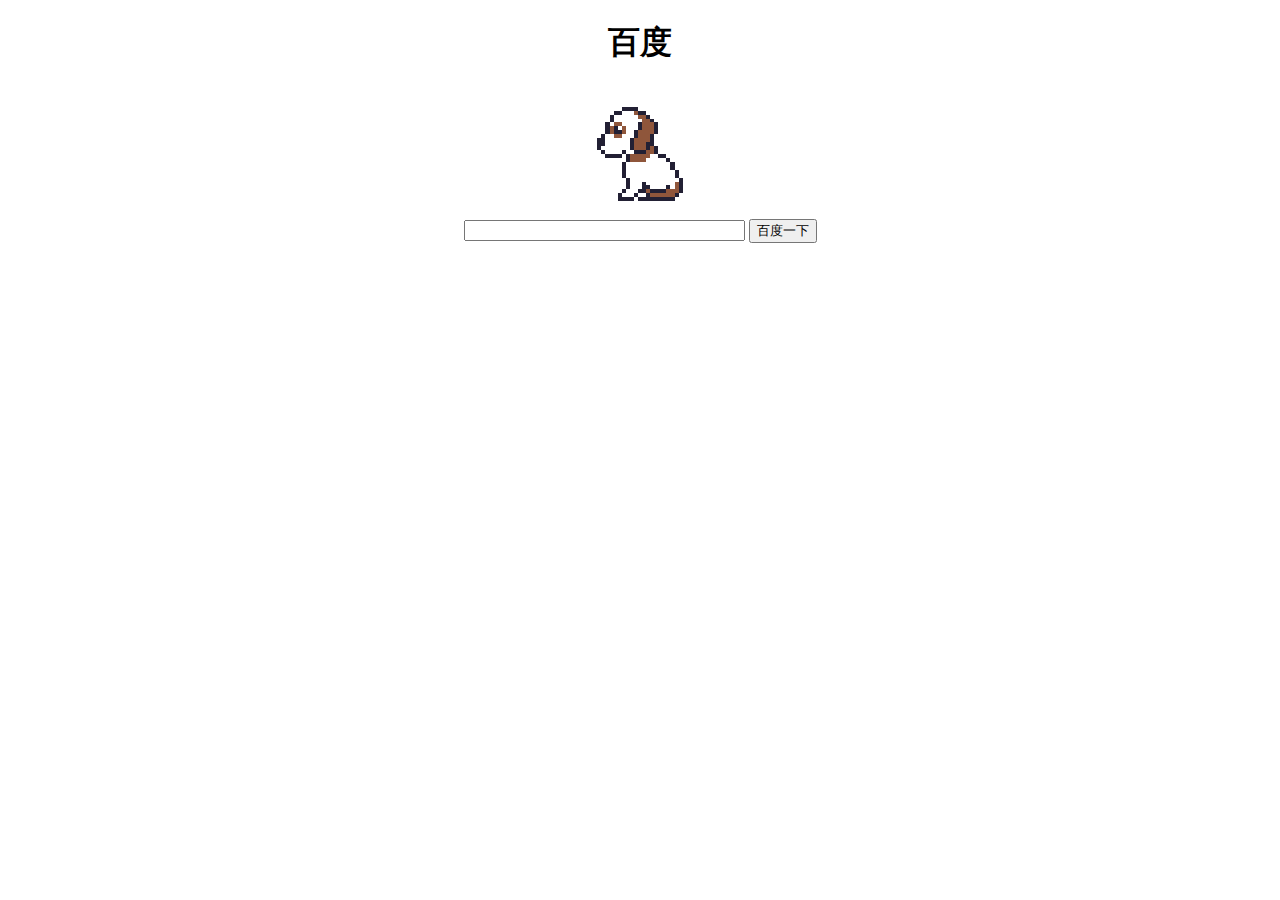
<file: java-projects/WebServer/webapps/myweb/index.html>
<!DOCTYPE html>
<html lang="en">
<head>
    <meta charset="UTF-8">
    <title>我的页面</title>
</head>
<body>
    <center>

        <h1>百度</h1>
        <img src="./dog.png">
        <br/>
        <input type="text" size="32px">
        <input type="button" value="百度一下" onclick="alert('别点了')">
    </center>

</body>
</html>
</file>
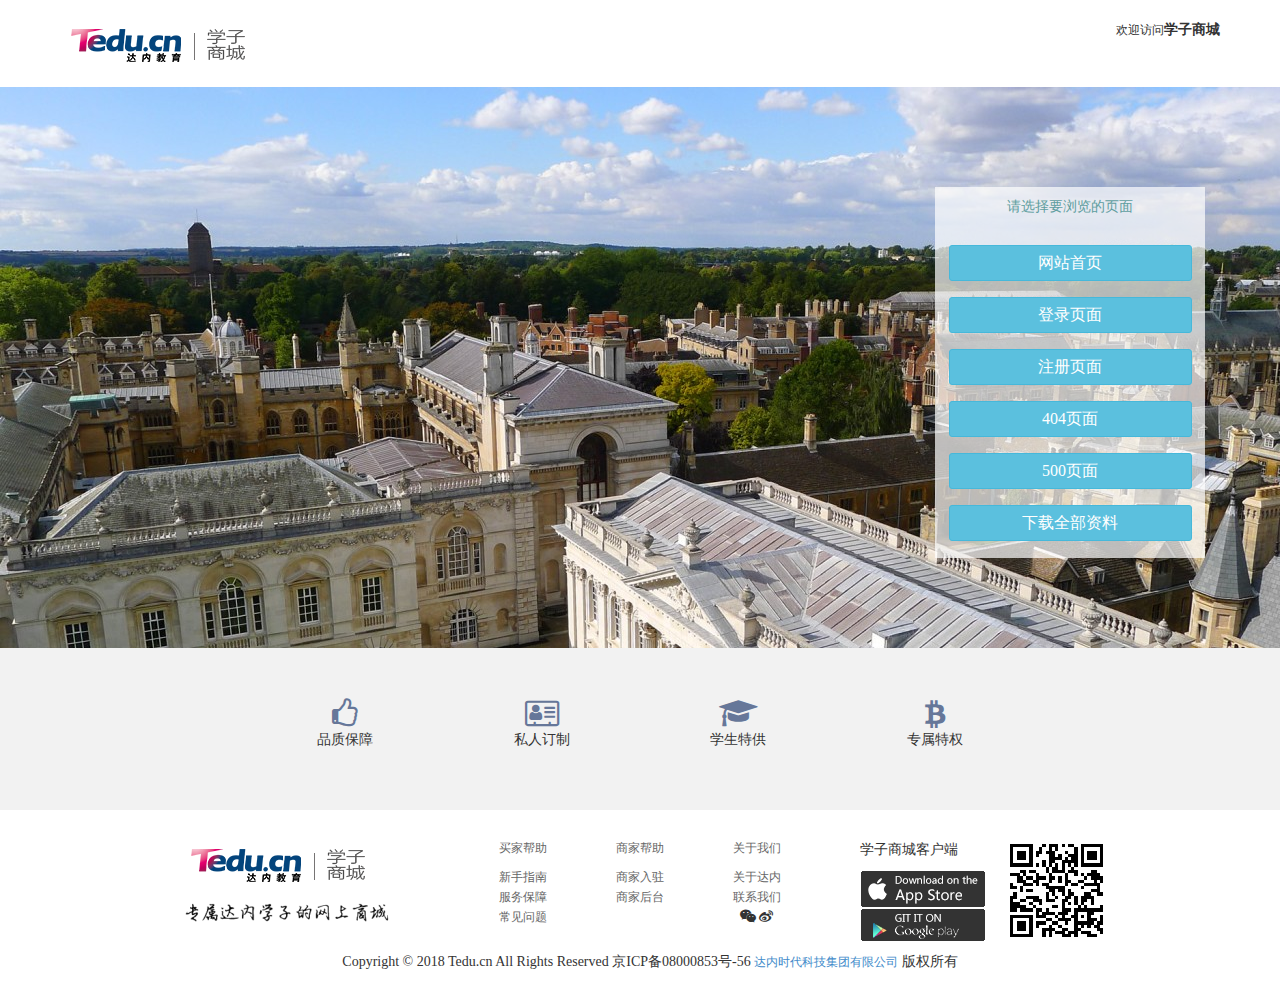
<file: java-projects/WebServer/webapps/TeduStore/index.html>
<!DOCTYPE html>
<html>

	<head>
		<meta charset="UTF-8">
		<!--edge浏览器H5兼容设置-->
		<meta http-equiv="X-UA-Compatible" content="IE=edge">
		<!--360浏览器H5兼容设置-->
		<meta name="renderer" content="webkit" />
		<title>学子商城</title>
		<meta name="viewport" content="width=device-width, initial-scale=1">
		<!--导入核心文件-->
		<script src="bootstrap3/js/holder.js"></script>
		<link href="bootstrap3/css/bootstrap.css" rel="stylesheet" type="text/css">
		<script src="bootstrap3/jquery-1.9.1.min.js"></script>
		<script src="bootstrap3/js/bootstrap.js"></script>
		<!-- 字体图标 -->
		<link rel="stylesheet" href="bootstrap3/font-awesome-4.7.0/css/font-awesome.css" />
		<link rel="stylesheet" type="text/css" href="css/top.css" />
		<link rel="stylesheet" type="text/css" href="css/index.css" />
		<link rel="stylesheet" type="text/css" href="css/layout.css" />
		<link rel="stylesheet" type="text/css" href="css/footer.css" />
	</head>

	<body>
		<!--头部-->
		<header class="header">
			<img src="images/index/stumalllogo.png" alt="" />
			<span class="pull-right"><small>欢迎访问</small><b>学子商城</b></span>
		</header>
		<!--主体-->
		<div class="container mycontent">
			<!--透明层 -->
			<div class="inputDiv">
				<p>请选择要浏览的页面</p>
				<ul>
					<li><a class="btn btn-sm btn-info" href="web/index.html">网站首页</a></li>
					<li><a class="btn btn-sm btn-info" href="web/login.html">登录页面</a></li>
					<li><a class="btn btn-sm btn-info" href="web/register.html">注册页面 </a></li>
					<li><a class="btn btn-sm btn-info" href="web/404.html">404页面</a></li>
					<li><a class="btn btn-sm btn-info" href="web/500.html">500页面 </a></li>
					<li><a class="btn btn-sm btn-info" href="pages.zip">下载全部资料 </a></li>
				</ul>
			</div>
		</div>
		<!--页脚开始-->
		<footer class="footer">
			<!-- 品质保障，私人定制等-->
			<div class="text-center rights container">
				<div class="col-md-offset-2 col-md-2">
					<span class="fa fa-thumbs-o-up"></span>
					<p>品质保障</p>
				</div>
				<div class="col-md-2">
					<span class="fa fa-address-card-o"></span>
					<p>私人订制</p>
				</div>
				<div class="col-md-2">
					<span class="fa fa-graduation-cap"></span>
					<p>学生特供</p>
				</div>
				<div class="col-md-2">
					<span class="fa fa-bitcoin"></span>
					<p>专属特权</p>
				</div>
			</div>
			<!--联系我们、下载客户端等-->
			<div class="container beforeBottom">
				<div class="col-md-offset-1 col-md-3">
					<div><img src="images/index/stumalllogo.png" alt="" class="footLogo" /></div>
					<div><img src="images/index/footerFont.png" alt="" /></div>
				</div>
				<div class="col-md-4 callus text-center">
					<div class="col-md-4">
						<ul>
							<li><a href="#"><p>买家帮助</p></a></li>
							<li><a href="#">新手指南</a></li>
							<li><a href="#">服务保障</a></li>
							<li><a href="#">常见问题</a></li>
						</ul>
					</div>
					<div class="col-md-4">
						<ul>
							<li><a href="#"><p>商家帮助</p></a></li>
							<li><a href="#">商家入驻</a></li>
							<li><a href="#">商家后台</a></li>
						</ul>
					</div>
					<div class="col-md-4">
						<ul>
							<li><a href="#"><p>关于我们</p></a></li>
							<li><a href="#">关于达内</a></li>
							<li><a href="#">联系我们</a></li>
							<li>
								<span class="fa fa-wechat"></span>
								<span class="fa fa-weibo"></span>
							</li>
						</ul>
					</div>
				</div>
				<div class="col-md-4">
					<div class="col-md-5">
						<p>学子商城客户端</p>
						<img src="images/index/ios.png" class="lf">
						<img src="images/index/android.png" alt="" class="lf" />
					</div>
					<div class="col-md-6">
						<img src="images/index/erweima.png">
					</div>
				</div>
			</div>
			<!-- 页面底部-备案号 #footer -->
			<div class="col-md-12 text-center bottom">
				Copyright © 2018 Tedu.cn All Rights Reserved 京ICP备08000853号-56 <a target="_blank" style="font-size: 12px" href="http://www.tedu.cn/">达内时代科技集团有限公司</a> 版权所有
			</div>
		</footer>
		<!--页脚结束-->
	</body>

</html>
</file>
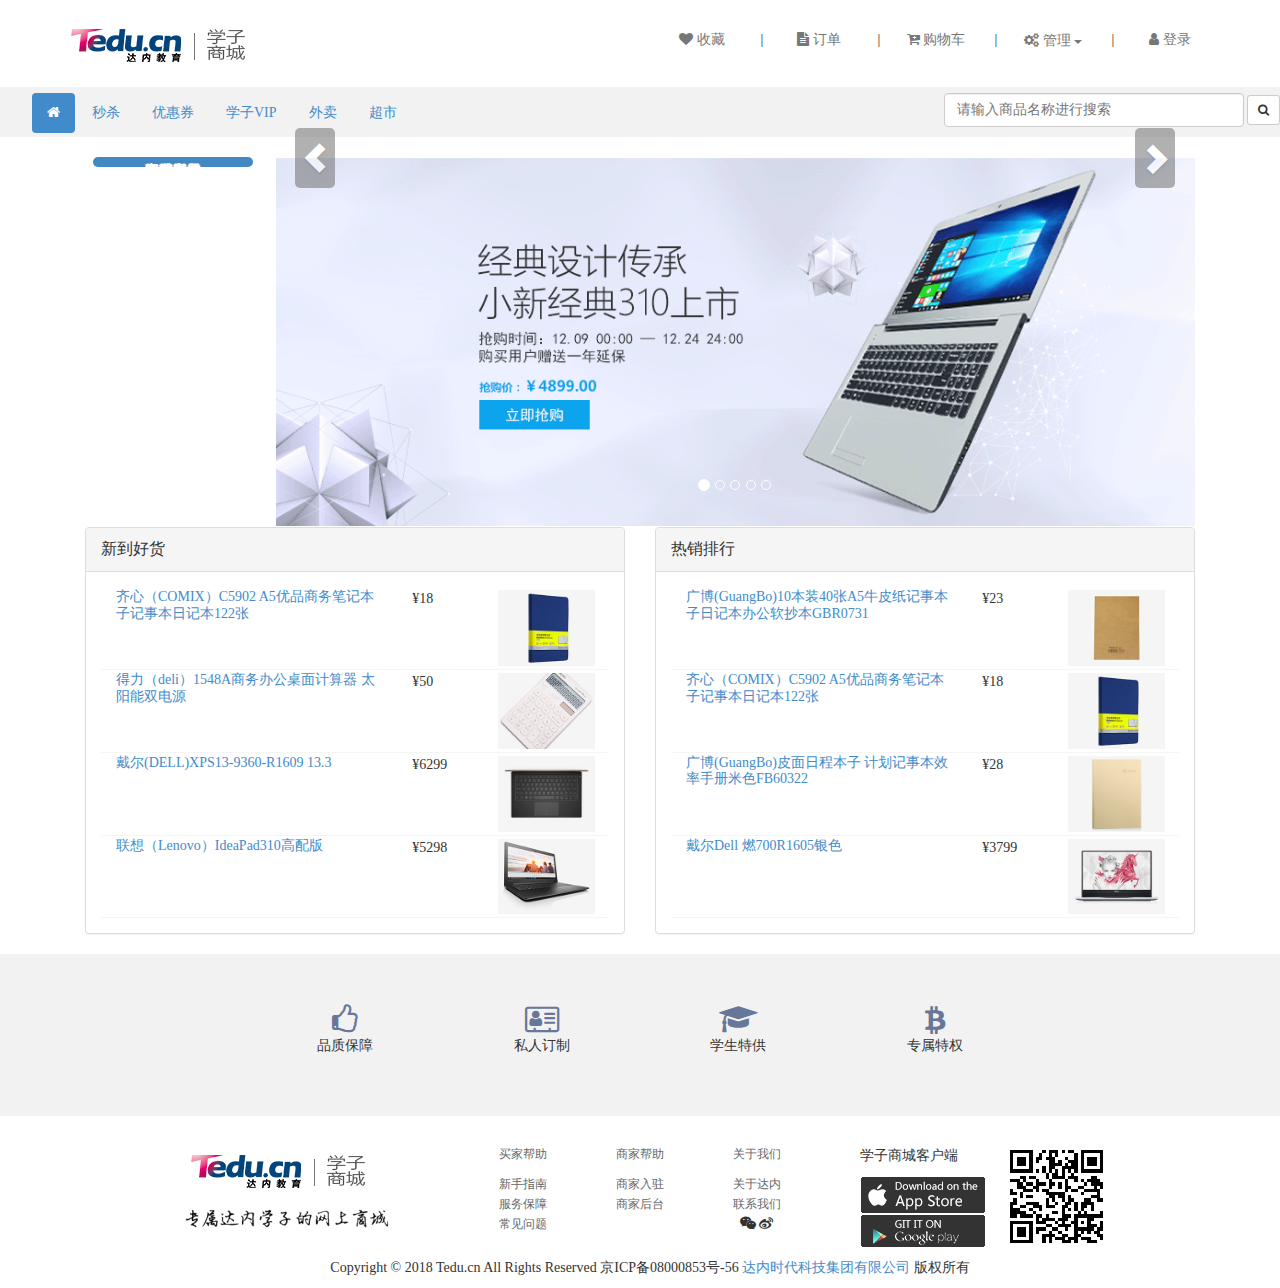
<file: java-projects/WebServer/webapps/TeduStore/web/index.html>
<!DOCTYPE html>
<html>

	<head>
		<meta charset="UTF-8">
		<!--edge浏览器H5兼容设置-->
		<meta http-equiv="X-UA-Compatible" content="IE=edge">
		<!--360浏览器H5兼容设置-->
		<meta name="renderer" content="webkit" />
		<title>学子商城</title>
		<meta name="viewport" content="width=device-width, initial-scale=1">
		<!--导入核心文件-->
		<script src="../bootstrap3/js/holder.js"></script>
		<link href="../bootstrap3/css/bootstrap.css" rel="stylesheet" type="text/css">
		<script src="../bootstrap3/jquery-1.8.3.min.js"></script>
		<script src="../bootstrap3/js/bootstrap.js"></script>
		<!-- 字体图标 -->
		<link rel="stylesheet" href="../bootstrap3/font-awesome-4.7.0/css/font-awesome.css" />
		<link rel="stylesheet" type="text/css" href="../css/layout.css" />
		<link rel="stylesheet" type="text/css" href="../css/webindex.css" />
		<link rel="stylesheet" type="text/css" href="../css/footer.css" />
		<link rel="stylesheet" type="text/css" href="../css/top.css" />
		<script src="../js/menu.js" type="text/javascript" charset="utf-8"></script>
	</head>

	<body>
		<!--头部-->
		<header class="header">
			<!--学子商城logo-->
			<div class="row">
				<div class="col-md-3">
					<a href="index.html">
						<img src="../images/index/stumalllogo.png" />
					</a>
				</div>
				<!--快捷选项-->
				<div class="col-md-9 top-item">
					<ul class="list-inline pull-right">
						<li><a href="favorites.html"><span class="fa fa-heart"></span>&nbsp;收藏</a></li>
						<li class="li-split">|</li>
						<li><a href="orders.html"><span class="fa fa-file-text"></span>&nbsp;订单</a></li>
						<li class="li-split">|</li>
						<li><a href="cart.html"><span class="fa fa-cart-plus"></span>&nbsp;购物车</a></li>
						<li class="li-split">|</li>
						<li>
							<!--下列列表按钮 ：管理-->
							<div class="btn-group">
								<button type="button" class="btn btn-link dropdown-toggle" data-toggle="dropdown">
									<span id="top-dropdown-btn"><span class="fa fa-gears"></span>&nbsp;管理 <span class="caret"></span></span>
								</button>
								<ul class="dropdown-menu top-dropdown-ul" role="menu">
									<li><a href="password.html">修改密码</a></li>
									<li><a href="userdata.html">个人资料</a></li>
									<li><a href="upload.html">上传头像</a></li>
									<li><a href="address.html">收货管理	</a></li>
								</ul>
							</div>
						</li>
						<li class="li-split">|</li>
						<li><a href="login.html"><span class="fa fa-user"></span>&nbsp;登录</a></li>
					</ul>
				</div>
			</div>
		</header>
		<!--导航 -->
		<!--分割导航和顶部-->
		<div class="row top-nav">
			<div class="col-md-6">
				<ul class="nav nav-pills">
					<li>
						<a href="#"></a>
					</li>
					<li class="active"><a href="index.html"><span class="fa fa-home"></span></a></li>
					<li><a href="#">秒杀</a></li>
					<li><a href="#">优惠券</a></li>
					<li><a href="#">学子VIP</a></li>
					<li><a href="#">外卖</a></li>
					<li><a href="#">超市</a></li>
				</ul>
			</div>
			<div class="col-md-6">
				<form action="search.html" class="form-inline pull-right" role="form">
					<div class="form-group">
						<input type="text" class="form-control" id="search" name="search" placeholder="请输入商品名称进行搜索">
					</div>
					<button type="submit" class="btn btn-default btn-sm"><span class="fa fa-search"></span></button>
				</form>
			</div>
		</div>
		<!--头部结束-->
		<!--导航结束-->
		<div class="container">
			<div class="col-md-2" id="indexMenu">
				<ul class="index-menu">
				</ul>
				<div id="showIndex">
					<ul class="second-menu">
						<li class="second-menu-li">####</li>
					</ul>
				</div>
				<div id="showSecond">
					<ul class="third-menu">
					</ul>
				</div>
			</div>
			<div class="col-md-10">
				<div id="myCarousel" class="carousel slide">
					<!-- 轮播（Carousel）指标 -->
					<ol class="carousel-indicators">
						<li data-target="#myCarousel" data-slide-to="0" class="active"></li>
						<li data-target="#myCarousel" data-slide-to="1"></li>
						<li data-target="#myCarousel" data-slide-to="2"></li>
						<li data-target="#myCarousel" data-slide-to="3"></li>
						<li data-target="#myCarousel" data-slide-to="4"></li>
					</ol>
					<!-- 轮播（Carousel）项目 -->
					<div class="carousel-inner" align="center">
						<div class="item active">
							<img src="../images/index/index_banner1.png">
						</div>
						<div class="item">
							<img src="../images/index/index_banner2.png">
						</div>
						<div class="item">
							<img src="../images/index/index_banner3.png">
						</div>
						<div class="item">
							<img src="../images/index/index_banner4.png">
						</div>
						<div class="item">
							<img src="../images/index/index_banner5.png">
						</div>
					</div>
					<!-- 轮播（Carousel）导航 -->
					<a class="left carousel-control" href="#myCarousel" role="button" data-slide="prev">
						<span class="glyphicon glyphicon-chevron-left" aria-hidden="true"></span>
						<span class="sr-only">Previous</span>
					</a>
					<a class="right carousel-control" href="#myCarousel" role="button" data-slide="next">
						<span class="glyphicon glyphicon-chevron-right" aria-hidden="true"></span>
						<span class="sr-only">Next</span>
					</a>
				</div>
			</div>
			<!--推荐栏目-->
			<div class="col-md-6">
				<div class="panel panel-default">
					<div class="panel-heading">
						<p class="panel-title">新到好货</p>
					</div>
					<div class="panel-body panel-item">
						<div class="col-md-12">
							<div class="col-md-7 text-row-2"><a href="product.html">齐心（COMIX）C5902 A5优品商务笔记本子记事本日记本122张</a></div>
							<div class="col-md-2">¥18</div>
							<div class="col-md-3"><img src="../images/portal/02COMIXC5902A5122blue/collect.png" class="img-responsive" /></div>
						</div>
						<div class="col-md-12">
							<div class="col-md-7  text-row-2"><a href="product.html">得力（deli）1548A商务办公桌面计算器 太阳能双电源</a></div>
							<div class="col-md-2">¥50</div>
							<div class="col-md-3"><img src="../images/portal/002calculator1548A/collect.png" class="img-responsive" /></div>
						</div>
						<div class="col-md-12">
							<div class="col-md-7 text-row-2"><a href="product.html">戴尔(DELL)XPS13-9360-R1609 13.3</a></div>
							<div class="col-md-2">¥6299</div>
							<div class="col-md-3"><img src="../images/portal/12(DELL)XPS13gold/collect.png" class="img-responsive" /></div>
						</div>
						<div class="col-md-12">
							<div class="col-md-7 text-row-2"><a href="product.html">联想（Lenovo）IdeaPad310高配版</a></div>
							<div class="col-md-2">¥5298</div>
							<div class="col-md-3"><img src="../images/portal/13LenovoIdeaPad310_black/collect.png" class="img-responsive" /></div>
						</div>
					</div>
				</div>
			</div>
			<div class="col-md-6">
				<div class="panel panel-default">
					<div class="panel-heading">
						<p class="panel-title">热销排行</p>
					</div>
					<div class="panel-body panel-item">
						<div class="col-md-12">
							<div class="col-md-7 text-row-2"><a href="product.html">广博(GuangBo)10本装40张A5牛皮纸记事本子日记本办公软抄本GBR0731</a></div>
							<div class="col-md-2">¥23</div>
							<div class="col-md-3"><img src="../images/portal/00GuangBo1040A5GBR0731/collect.png" class="img-responsive" /></div>
						</div>
						<div class="col-md-12">
							<div class="col-md-7 text-row-2"><a href="product.html">齐心（COMIX）C5902 A5优品商务笔记本子记事本日记本122张</a></div>
							<div class="col-md-2">¥18</div>
							<div class="col-md-3"><img src="../images/portal/02COMIXC5902A5122blue/collect.png" class="img-responsive" /></div>
						</div>
						<div class="col-md-12">
							<div class="col-md-7 text-row-2"><a href="product.html">广博(GuangBo)皮面日程本子 计划记事本效率手册米色FB60322</a></div>
							<div class="col-md-2">¥28</div>
							<div class="col-md-3"><img src="../images/portal/001GuangBo)FB60322/collect.png" class="img-responsive" /></div>
						</div>
						<div class="col-md-12">
							<div class="col-md-7 text-row-2"><a href="product.html">戴尔Dell 燃700R1605银色</a></div>
							<div class="col-md-2">¥3799</div>
							<div class="col-md-3"><img src="../images/portal/11DELLran7000R1605Ssilvery/collect.png" class="img-responsive" /></div>
						</div>
					</div>
				</div>
			</div>
		</div>
		<!--页脚开始-->
		<footer class="footer">
			<!-- 品质保障，私人定制等-->
			<div class="text-center rights container">
				<div class="col-md-offset-2 col-md-2">
					<span class="fa fa-thumbs-o-up"></span>
					<p>品质保障</p>
				</div>
				<div class="col-md-2">
					<span class="fa fa-address-card-o"></span>
					<p>私人订制</p>
				</div>
				<div class="col-md-2">
					<span class="fa fa-graduation-cap"></span>
					<p>学生特供</p>
				</div>
				<div class="col-md-2">
					<span class="fa fa-bitcoin"></span>
					<p>专属特权</p>
				</div>
			</div>
			<!--联系我们、下载客户端等-->
			<div class="container beforeBottom">
				<div class="col-md-offset-1 col-md-3">
					<div><img src="../images/index/stumalllogo.png" alt="" class="footLogo" /></div>
					<div><img src="../images/index/footerFont.png" alt="" /></div>
				</div>
				<div class="col-md-4 callus text-center">
					<div class="col-md-4">
						<ul>
							<li>
								<a href="#">
									<p>买家帮助</p>
								</a>
							</li>
							<li><a href="#">新手指南</a></li>
							<li><a href="#">服务保障</a></li>
							<li><a href="#">常见问题</a></li>
						</ul>
					</div>
					<div class="col-md-4">
						<ul>
							<li>
								<a href="#">
									<p>商家帮助</p>
								</a>
							</li>
							<li><a href="#">商家入驻</a></li>
							<li><a href="#">商家后台</a></li>
						</ul>
					</div>
					<div class="col-md-4">
						<ul>
							<li>
								<a href="#">
									<p>关于我们</p>
								</a>
							</li>
							<li><a href="#">关于达内</a></li>
							<li><a href="#">联系我们</a></li>
							<li>
								<span class="fa fa-wechat"></span>
								<span class="fa fa-weibo"></span>
							</li>
						</ul>
					</div>
				</div>
				<div class="col-md-4">
					<div class="col-md-5">
						<p>学子商城客户端</p>
						<img src="../images/index/ios.png" class="lf">
						<img src="../images/index/android.png" alt="" class="lf" />
					</div>
					<div class="col-md-6">
						<img src="../images/index/erweima.png">
					</div>
				</div>
			</div>
			<!-- 页面底部-备案号 #footer -->
			<div class="col-md-12 text-center bottom">
				Copyright © 2018 Tedu.cn All Rights Reserved 京ICP备08000853号-56 <a target="_blank" href="http://www.tedu.cn/">达内时代科技集团有限公司</a> 版权所有
			</div>

		</footer>
		<!--页脚结束-->
	</body>

</html>
</file>
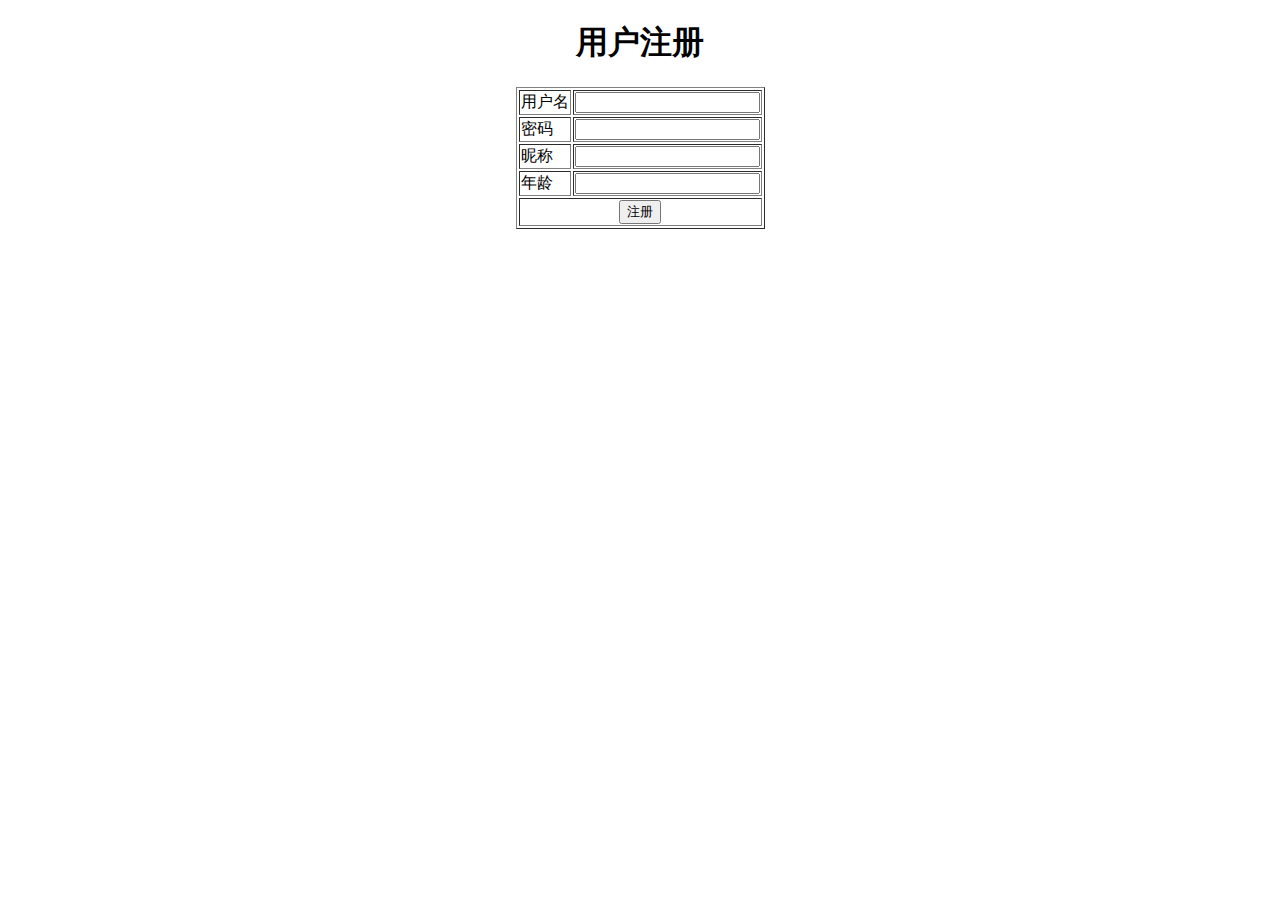
<file: projects/WebServer/webapps/myweb/reg.html>
<!DOCTYPE html>
<html lang="en">
<head>
    <meta charset="UTF-8">
    <title>用户注册</title>
</head>
<body>
    <center>
        <h1>用户注册</h1>
        <form action="/myweb/reg" method="get">
            <table border="1">
                <tr>
                    <td>用户名</td>
                    <td><input name="username" type="text"></td>
                </tr>
                <tr>
                    <td>密码</td>
                    <td><input name="password" type="password"></td>
                </tr>
                <tr>
                    <td>昵称</td>
                    <td><input name="nickname" type="text"></td>
                </tr>
                <tr>
                    <td>年龄</td>
                    <td><input name="age" type="text"></td>
                </tr>
                <tr>
                    <td colspan="2" align="center">
                        <input type="submit" value="注册">
                    </td>
                </tr>
            </table>
        </form>
    </center>
</body>
</html>
</file>
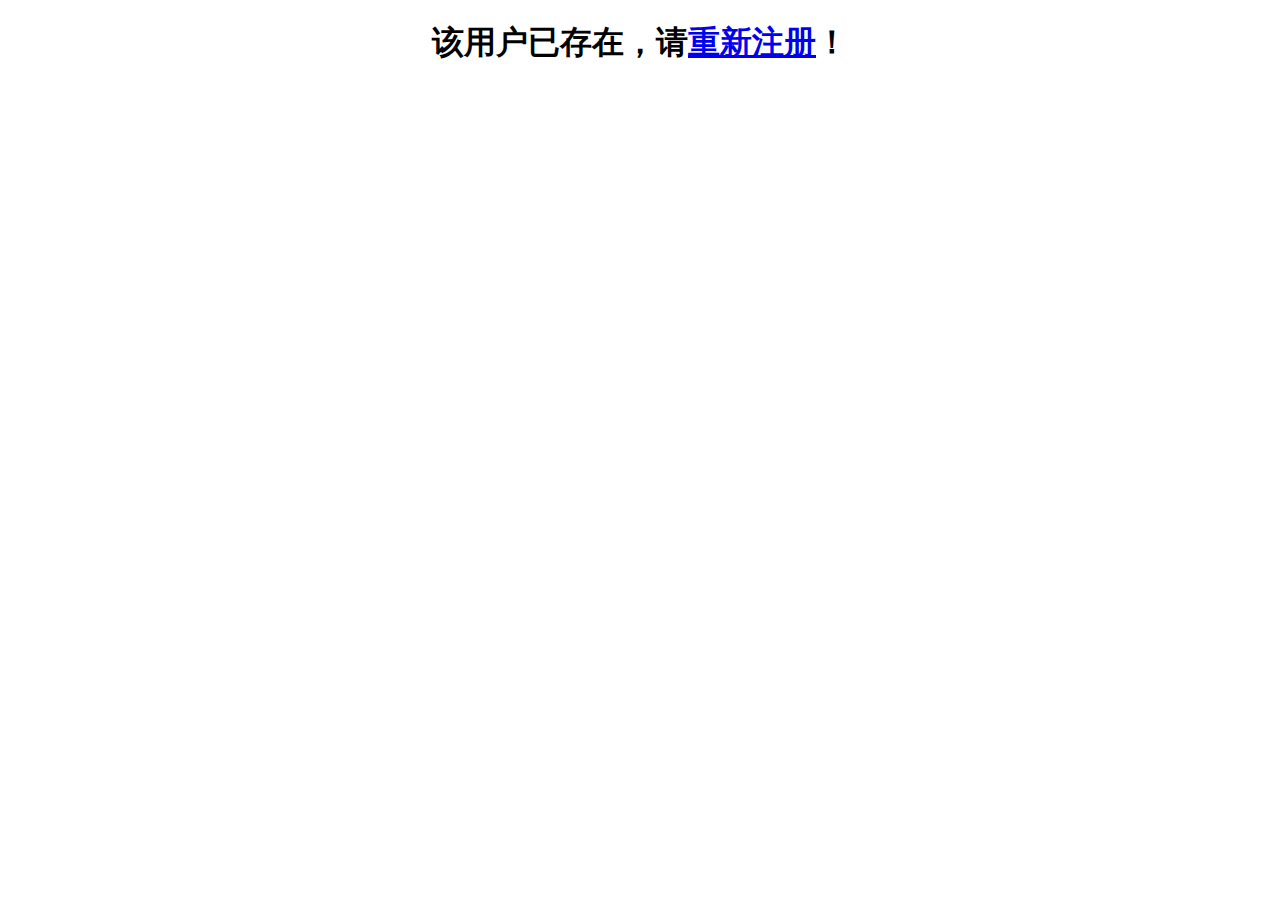
<file: projects/WebServer/webapps/myweb/reg_have_user.html>
<!DOCTYPE html>
<html lang="en">
<head>
    <meta charset="UTF-8">
    <title>失败</title>
</head>
<body>
  <center>
    <h1>
      该用户已存在，请<a href="/myweb/reg.html">重新注册</a>！
    </h1>
  </center>
</body>
</html>
</file>
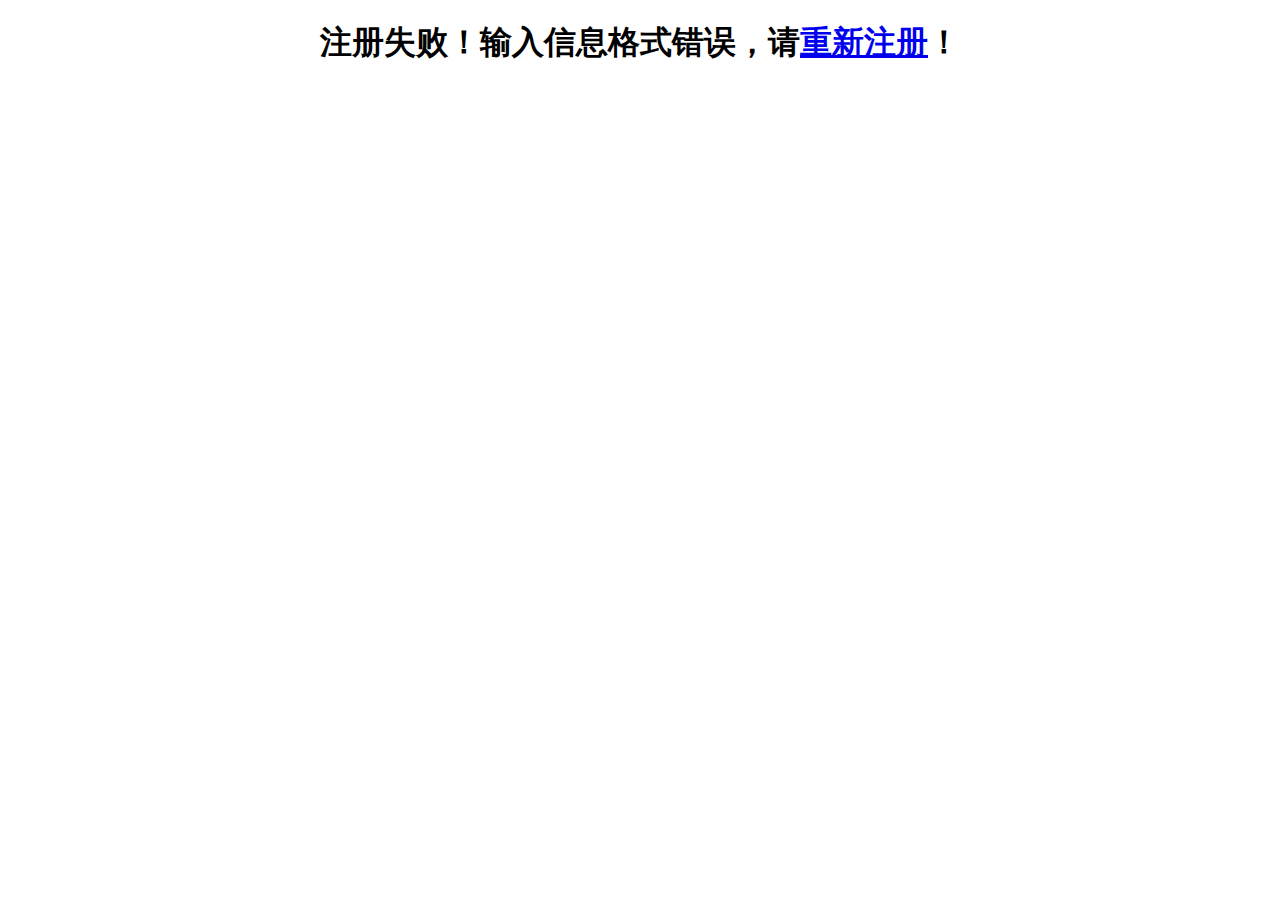
<file: projects/WebServer/webapps/myweb/reg_info_error.html>
<!DOCTYPE html>
<html lang="en">
<head>
    <meta charset="UTF-8">
    <title>失败</title>
</head>
<body>
  <center>
    <h1>
      注册失败！输入信息格式错误，请<a href="/myweb/reg.html">重新注册</a>！
    </h1>
  </center>
</body>
</html>
</file>
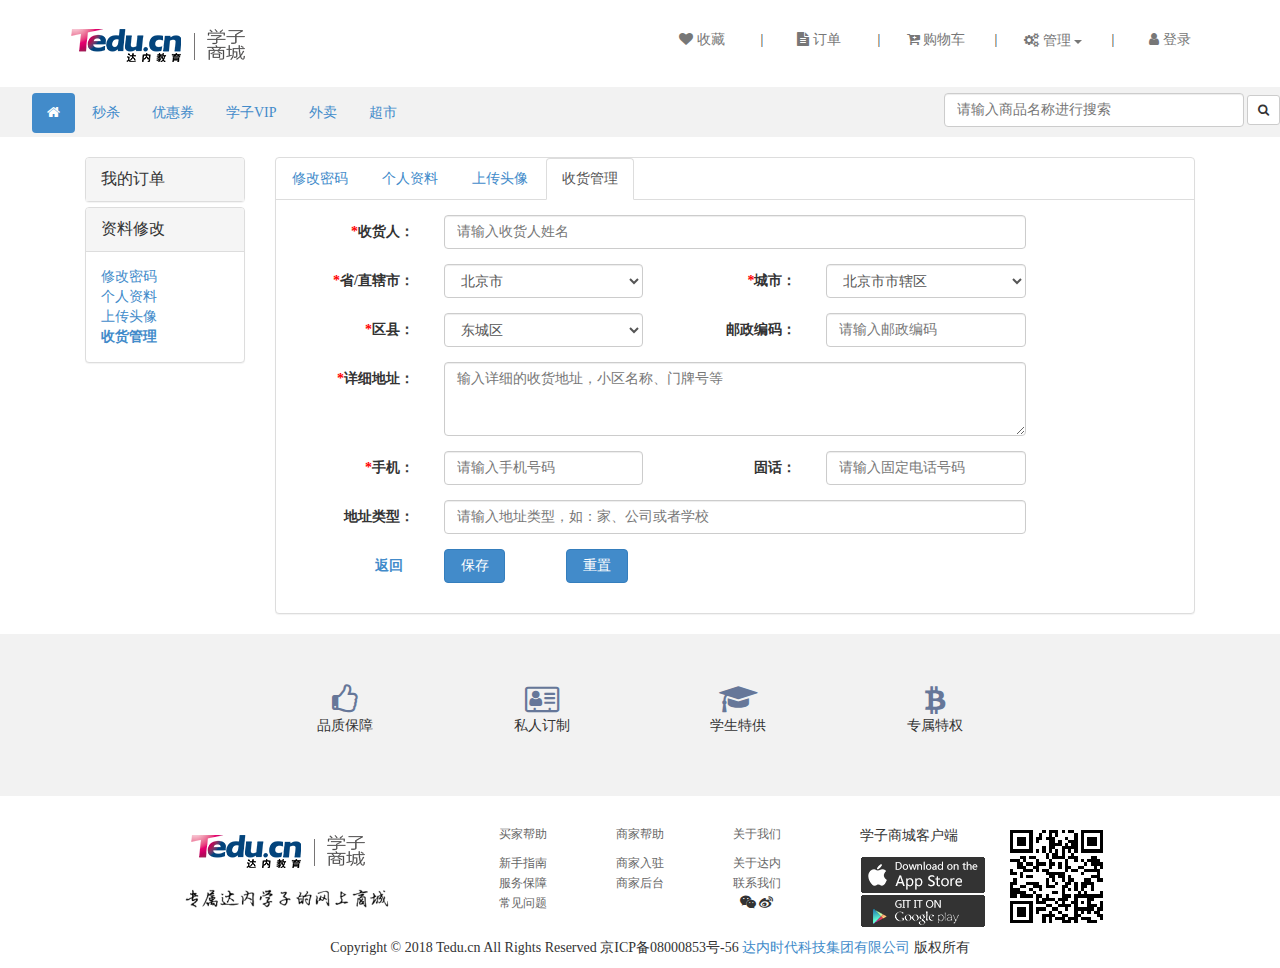
<file: java-projects/WebServer/webapps/TeduStore/web/addAddress.html>
<!DOCTYPE html>
<html>

	<head>
		<meta charset="UTF-8">
		<!--edge浏览器H5兼容设置-->
		<meta http-equiv="X-UA-Compatible" content="IE=edge">
		<!--360浏览器H5兼容设置-->
		<meta name="renderer" content="webkit" />
		<title>学子商城</title>
		<meta name="viewport" content="width=device-width, initial-scale=1">
		<!--导入核心文件-->
		<script src="../bootstrap3/js/holder.js"></script>
		<link href="../bootstrap3/css/bootstrap.css" rel="stylesheet" type="text/css">
		<script src="../bootstrap3/jquery-1.9.1.min.js"></script>
		<script src="../bootstrap3/js/bootstrap.js"></script>
		<!-- 字体图标 -->
		<link rel="stylesheet" href="../bootstrap3/font-awesome-4.7.0/css/font-awesome.css" />
		<link rel="stylesheet" type="text/css" href="../css/layout.css" />
		<link rel="stylesheet" type="text/css" href="../css/top.css" />
		<link rel="stylesheet" type="text/css" href="../css/footer.css" />
		<script type="text/javascript" src="../js/distpicker.data.js"></script>
		<script type="text/javascript" src="../js/distpicker.js"></script>
		</script>
	</head>

	<body>
		<!--头部-->
		<header class="header">
			<!--学子商城logo-->
			<div class="row">
				<div class="col-md-3">
					<a href="index.html">
						<img src="../images/index/stumalllogo.png" />
					</a>
				</div>
				<!--快捷选项-->
				<div class="col-md-9 top-item">
					<ul class="list-inline pull-right">
						<li><a href="favorites.html"><span class="fa fa-heart"></span>&nbsp;收藏</a></li>
						<li class="li-split">|</li>
						<li><a href="orders.html"><span class="fa fa-file-text"></span>&nbsp;订单</a></li>
						<li class="li-split">|</li>
						<li><a href="cart.html"><span class="fa fa-cart-plus"></span>&nbsp;购物车</a></li>
						<li class="li-split">|</li>
						<li>
							<!--下列列表按钮 ：管理-->
							<div class="btn-group">
								<button type="button" class="btn btn-link dropdown-toggle" data-toggle="dropdown">
									<span id="top-dropdown-btn"><span class="fa fa-gears"></span>&nbsp;管理 <span class="caret"></span></span>
								</button>
								<ul class="dropdown-menu top-dropdown-ul" role="menu">
									<li><a href="password.html">修改密码</a></li>
									<li><a href="userdata.html">个人资料</a></li>
									<li><a href="upload.html">上传头像</a></li>
									<li><a href="address.html">收货管理	</a></li>
								</ul>
							</div>
						</li>
						<li class="li-split">|</li>
						<li><a href="login.html"><span class="fa fa-user"></span>&nbsp;登录</a></li>
					</ul>
				</div>
			</div>
		</header>
		<!--导航 -->
		<!--分割导航和顶部-->
		<div class="row top-nav">
			<div class="col-md-6">
				<ul class="nav nav-pills">
					<li>
						<a href="#"></a>
					</li>
					<li class="active"><a href="index.html"><span class="fa fa-home"></span></a></li>
					<li><a href="#">秒杀</a></li>
					<li><a href="#">优惠券</a></li>
					<li><a href="#">学子VIP</a></li>
					<li><a href="#">外卖</a></li>
					<li><a href="#">超市</a></li>
				</ul>
			</div>
			<div class="col-md-6">
				<form action="search.html" class="form-inline pull-right" role="form">
					<div class="form-group">
						<input type="text" class="form-control" id="search" name="search" placeholder="请输入商品名称进行搜索">
					</div>
					<button type="submit" class="btn btn-default btn-sm"><span class="fa fa-search"></span></button>
				</form>
			</div>
		</div>
		<!--头部结束-->
		<!--导航结束-->
		<div class="container">
			<div class="col-md-2">
				<!--左侧导航开始-->
				<div class="panel-group" id="accordion">
					<div class="panel panel-default">
						<div class="panel-heading">
							<!--主选项：我的订单-->
							<p class="panel-title">
								<a data-toggle="collapse" data-parent="#accordion" href="#collapseOne">我的订单</a>
							</p>
						</div>
						<div id="collapseOne" class="panel-collapse collapse">
							<div class="panel-body">
								<div><a href="orders.html">全部订单</a></div>
								<div><a href="orders.html">待付款</a></div>
								<div><a href="orders.html">待收货</a></div>
								<div><a href="orders.html">待评价</a></div>
								<div><a href="orders.html">退货退款</a></div>
							</div>
						</div>
					</div>
					<div class="panel panel-default">
						<div class="panel-heading">
							<!--主选项：资料修改-->
							<p class="panel-title">
								<a data-toggle="collapse" data-parent="#accordion" href="#collapseTwo">资料修改</a>
							</p>
						</div>
						<div id="collapseTwo" class="panel-collapse collapse in">
							<div class="panel-body">
								<div><a href="password.html">修改密码</a></div>
								<div><a href="userdata.html">个人资料</a></div>
								<div><a href="upload.html">上传头像</a></div>
								<div><a href="address.html"><b>收货管理</b></a></div>
							</div>
						</div>
					</div>
				</div>
				<!--左侧导航结束-->
			</div>
			<div class="col-md-10">
				<div class="panel panel-default">
					<ul class="nav nav-tabs">
						<li><a href="password.html">修改密码</a></li>
						<li><a href="userdata.html">个人资料</a></li>
						<li><a href="upload.html">上传头像</a></li>
						<li class="active"><a href="#">收货管理</a></li>
					</ul>
					<div class="panel-body">
						<!--新增收货地址表单开始-->
						<form class="form-horizontal" role="form">
							<div class="form-group">
								<label class="col-md-2 control-label"><span class="txtred">*</span>收货人：</label>
								<div class="col-md-8">
									<input type="text" class="form-control" placeholder="请输入收货人姓名">
								</div>
							</div>
							<div class="address_content" data-toggle="distpicker">
								<div class="form-group">
									<label class="col-md-2 control-label"><span class="txtred">*</span>省/直辖市：</label>
									<div class="col-md-3">
										<select class="form-control" data-province="---- 选择省 ----" id="receiverState"></select>
									</div>
									<label class="col-md-2 control-label"><span class="txtred">*</span>城市：</label>
									<div class="col-md-3">
										<select class="form-control" data-city="---- 选择市 ----" id="receiverCity"></select>
									</div>
								</div>
								<div class="form-group ">
									<label class="col-md-2 control-label"><span class="txtred">*</span>区县：</label>
									<div class="col-md-3">
										<select class="form-control" data-district="---- 选择区 ----" id="receiverDistrict"></select>
									</div>
									<label class="col-md-2 control-label">邮政编码：</label>
									<div class="col-md-3">
										<input type="text" class="form-control" placeholder="请输入邮政编码">
									</div>
								</div>
							</div>
							<div class="form-group">
								<label class="col-md-2 control-label"><span class="txtred">*</span>详细地址：</label>
								<div class="col-md-8">
									<textarea class="form-control" rows="3" placeholder="输入详细的收货地址，小区名称、门牌号等"></textarea>
								</div>
							</div>
							<div class="form-group">
								<label class="col-md-2 control-label"><span class="txtred">*</span>手机：</label>
								<div class="col-md-3">
									<input type="text" class="form-control" placeholder="请输入手机号码">
								</div>
								<label class="col-md-2 control-label">固话：</label>
								<div class="col-md-3">
									<input type="text" class="form-control" placeholder="请输入固定电话号码">
								</div>
							</div>
							<div class="form-group">
								<label class="col-md-2 control-label">地址类型：</label>
								<div class="col-md-8">
									<input type="text" class="form-control" placeholder="请输入地址类型，如：家、公司或者学校">
								</div>
							</div>
							<div class="form-group">
								<label class="col-md-2 control-label"><a href="address.html">返回</a>&nbsp;&nbsp;&nbsp;</label>
								<div class="col-sm-10">
									<input type="button" class="col-md-1 btn btn-primary" value="保存" />
									<input type="reset" class="col-md-offset-1 col-md-1 btn btn-primary" value="重置" />
								</div>
							</div>
						</form>
					</div>
				</div>
			</div>
		</div>
		<!--页脚开始-->
		<div class="clearfix"></div>
		<footer class="footer">
			<!-- 品质保障，私人定制等-->
			<div class="text-center rights container">
				<div class="col-md-offset-2 col-md-2">
					<span class="fa fa-thumbs-o-up"></span>
					<p>品质保障</p>
				</div>
				<div class="col-md-2">
					<span class="fa fa-address-card-o"></span>
					<p>私人订制</p>
				</div>
				<div class="col-md-2">
					<span class="fa fa-graduation-cap"></span>
					<p>学生特供</p>
				</div>
				<div class="col-md-2">
					<span class="fa fa-bitcoin"></span>
					<p>专属特权</p>
				</div>
			</div>
			<!--联系我们、下载客户端等-->
			<div class="container beforeBottom">
				<div class="col-md-offset-1 col-md-3">
					<div><img src="../images/index/stumalllogo.png" alt="" class="footLogo" /></div>
					<div><img src="../images/index/footerFont.png" alt="" /></div>
				</div>
				<div class="col-md-4 callus text-center">
					<div class="col-md-4">
						<ul>
							<li>
								<a href="#">
									<p>买家帮助</p>
								</a>
							</li>
							<li><a href="#">新手指南</a></li>
							<li><a href="#">服务保障</a></li>
							<li><a href="#">常见问题</a></li>
						</ul>
					</div>
					<div class="col-md-4">
						<ul>
							<li>
								<a href="#">
									<p>商家帮助</p>
								</a>
							</li>
							<li><a href="#">商家入驻</a></li>
							<li><a href="#">商家后台</a></li>
						</ul>
					</div>
					<div class="col-md-4">
						<ul>
							<li>
								<a href="#">
									<p>关于我们</p>
								</a>
							</li>
							<li><a href="#">关于达内</a></li>
							<li><a href="#">联系我们</a></li>
							<li>
								<span class="fa fa-wechat"></span>
								<span class="fa fa-weibo"></span>
							</li>
						</ul>
					</div>
				</div>
				<div class="col-md-4">
					<div class="col-md-5">
						<p>学子商城客户端</p>
						<img src="../images/index/ios.png" class="lf">
						<img src="../images/index/android.png" alt="" class="lf" />
					</div>
					<div class="col-md-6">
						<img src="../images/index/erweima.png">
					</div>
				</div>
			</div>
			<!-- 页面底部-备案号 #footer -->
			<div class="col-md-12 text-center bottom">
				Copyright © 2018 Tedu.cn All Rights Reserved 京ICP备08000853号-56 <a target="_blank" href="http://www.tedu.cn/">达内时代科技集团有限公司</a> 版权所有
			</div>
		</footer>
		<!--页脚结束-->
	</body>

</html>
</file>
<file: java-projects/WebServer/webapps/TeduStore/css/top.css>
/*页眉的内填充*/
.header {
	padding: 20px 60px;
}
/*顶部选项总体*/
.top-item a {
	color: #777777;
	line-height: 40px;
}
/*顶部选项的li宽*/
.top-item li {
	width: 100px;
	text-align: center;
}
/*顶部选项竖线  |  的宽度*/
.top-item .li-split {
	width: 10px;
}
/*搜索文本框宽度*/
#search {
	width: 300px;
}
/*顶部导航条*/
.top-nav {
	background-color: #F2F2F2;
	height: 50px;
	padding-top: 6px;
	margin-bottom: 20px;
}
/*管理下拉框样式*/
#top-dropdown-btn {
	color: #777777;
}
/*管理下拉框li*/
.top-dropdown-ul li {
	width: 100%;
}
</file>
<file: java-projects/WebServer/webapps/TeduStore/css/index.css>
/* 索引页大背景*/
.mycontent {
	background-image: url(../images/index/bg1.jpg);
	width: 100%;
	height: 561px;
}
/*索引页半透明层*/
.inputDiv {
	height: 371px;
	width: 270px;
	background-color: rgba(255, 255, 255, 0.7);
	float: right;
	margin: 100px 60px 0 0;
	text-align: center;
	color: cadetblue;
	line-height: 40px;
}
/*索引页几个链接按钮*/
.inputDiv a {
	margin: 8px;
	font-size: 16px;
}
/*按钮宽度	*/
.inputDiv .btn {
	width: 90%;
}
</file>
<file: java-projects/WebServer/webapps/TeduStore/css/layout.css>
/*通用的去ul默认格式*/
ul,li {
	margin: 0;
	padding: 0;
	list-style: none;
}
body {
	font-family: "微软雅黑", "黑体";
}
.txtred{
	color: red;
}
.title-row-2 {
	line-height: 1.2em;
	height: 2.4em;
	overflow: hidden;
	display: -webkit-box;
	-webkit-line-clamp: 2;
	-webkit-box-orient: vertical;
}
.title-row-1 {
	line-height: 1.2em;
	height: 1.2em;
	overflow: hidden;
	display: -webkit-box;
	-webkit-line-clamp: 1;
	-webkit-box-orient: vertical;
}
.li-row-1 {
	line-height: 1.2em;
	height: 1.2em;
	overflow: hidden;
	display: -webkit-box;
	-webkit-line-clamp: 1;
	-webkit-box-orient: vertical;
}
.text-row-3 {
	line-height: 1.2em;
	height: 3.6em;
	overflow: hidden;
	display: -webkit-box;
	-webkit-line-clamp: 3;
	-webkit-box-orient: vertical;
}
.text-row-2 {
	line-height: 1.2em;
	height: 2.4em;
	overflow: hidden;
	display: -webkit-box;
	-webkit-line-clamp: 2;
	-webkit-box-orient: vertical;
}
.text-row-1 {
	line-height: 1.2em;
	height: 1.2em;
	overflow: hidden;
	display: -webkit-box;
	-webkit-line-clamp: 1;
	-webkit-box-orient: vertical;
}
</file>
<file: java-projects/WebServer/webapps/TeduStore/css/footer.css>
/*图标加大 颜色*/
 .rights .fa {
 	font-size: 30px;
 	color: #667799;
 }
 /*图片小间距*/
 img {
 	margin: 1px;
 }
 /*超链接样式*/
 .callus a {
 	font-size: 12px;
 	text-decoration: none;
 	color: #666666;
 }
 /*底部填充高*/
 .bottom {
 	margin: 10px;
 }
 /*权益整行的颜色和填充*/
 .rights {
 	width: 100%;
 	padding: 50px;
 	background-color: #F2F2F2;
 }
 /*联系我们那一整行的填充*/
 .beforeBottom {
 	padding-top: 30px;
 }
</file>
<file: java-projects/WebServer/webapps/TeduStore/css/webindex.css>
/*轮换层大小*/
#myCarousel {
	width: 100%;
}
/*accordion是左侧导航条*/
#accordion {
	min-height: 300px;
}
/*左右两侧的阴影效果*/
.carousel-control.left {
	background-image: none;
	background-color: #666666;
	width: 40px;
	height: 60px;
	margin: 160px 0 0 20px;
	border-radius: 5px;
}
.carousel-control.right {
	background-image: none;
	background-color: #666666;
	width: 40px;
	height: 60px;
	margin: 160px 20px 0 0;
	border-radius: 5px;
}
/*主页一级分类菜单 ul*/
.index-menu {
	width: 100%;
	margin-left: 5%;
	padding: 5px 0;
	background-color: #4288c3;
	color: #ffffff;
	border-radius: 5px;
}
/*主页一级分类菜单项 li*/
.index-menu li {
	line-height: 18px;
	height: 18px;
	text-align: center;
	cursor: pointer;
}
/*主页二级分类菜单 ul*/
.second-menu {
	background-color: #f5f5f5;
	color: #4288c3;
}
/*主页二级分类菜单项 li*/
.second-menu li {
	cursor: pointer;
	text-align: center;
}
/*主页三级分类菜单 ul*/
.third-menu {
	background-color: #f5f5f5;
	color: #666666;
}
/*主页三级分类菜单项 li*/
.third-menu li {
	cursor: pointer;
	text-align: center;
}
/*设置相对位置和绝对位置定位分类div*/
#indexMenu {
	position: static;
}
#showIndex {
	position: absolute;
	display: none;
	min-width: 130px;
	min-height: 50px;
	background-color: #f5f5f5;
	left: 195px;
	top: 0;
	z-index: 1;
	border: 2px solid #4288c3;
	border-left: none;
}
#showSecond {
	position: absolute;
	display: none;
	min-width: 130px;
	min-height: 50px;
	background-color: #f5f5f5;
	left: 323px;
	top: 0;
	z-index: 1;
	border: 2px solid #4288c3;
	border-left: none;
}
/*推荐栏目格式*/
.panel-item>div {
	padding: 2px 0;
	border-bottom: 1px solid #f5f5f5;
}
</file>
